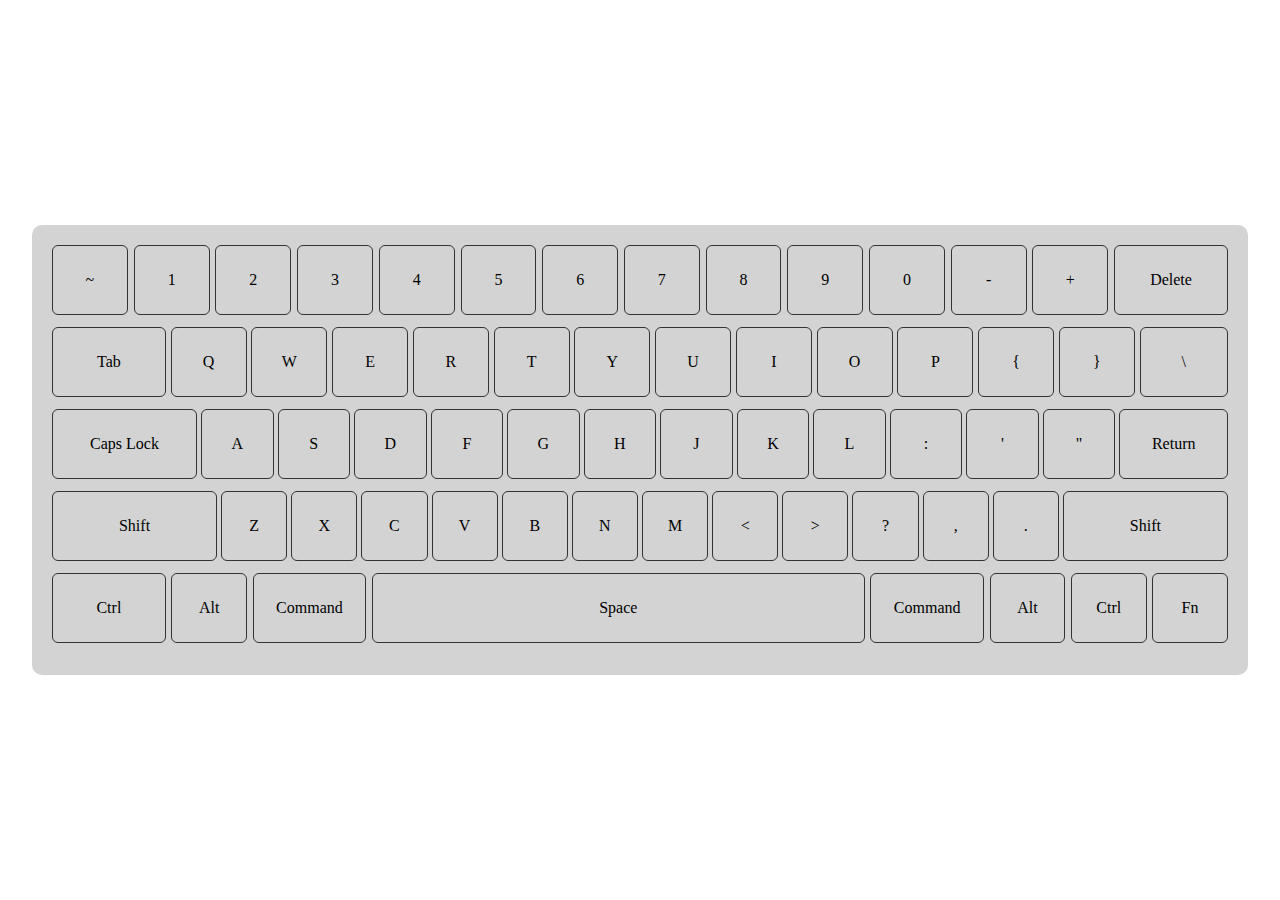
<file: Nguyen Quang Huy Anh/bai11.html>
<!DOCTYPE html>
<html lang="en">
    <head>
        <meta charset="UTF-8" />
        <meta name="viewport" content="width=device-width, initial-scale=1.0" />
        <title>Document</title>
        <link rel="stylesheet" href="bai11.css" />
    </head>
    <body>
        <div class="app">
            <div class="keyboard">
                <div class="line1">
                    <div class="key key-small1">~</div>
                    <div class="key key-small1">1</div>
                    <div class="key key-small1">2</div>
                    <div class="key key-small1">3</div>
                    <div class="key key-small1">4</div>
                    <div class="key key-small1">5</div>
                    <div class="key key-small1">6</div>
                    <div class="key key-small1">7</div>
                    <div class="key key-small1">8</div>
                    <div class="key key-small1">9</div>
                    <div class="key key-small1">0</div>
                    <div class="key key-small1">-</div>
                    <div class="key key-small1">+</div>
                    <div class="key key-small1 key-medium1">Delete</div>
                </div>

                <div class="line1 line2">
                    <div class="key key-small1 key-medium1">Tab</div>
                    <div class="key key-small1">Q</div>
                    <div class="key key-small1">W</div>
                    <div class="key key-small1">E</div>
                    <div class="key key-small1">R</div>
                    <div class="key key-small1">T</div>
                    <div class="key key-small1">Y</div>
                    <div class="key key-small1">U</div>
                    <div class="key key-small1">I</div>
                    <div class="key key-small1">O</div>
                    <div class="key key-small1">P</div>
                    <div class="key key-small1">{</div>
                    <div class="key key-small1">}</div>
                    <div class="key key-small1 key-small2">\</div>
                </div>

                <div class="line1 line3">
                    <div class="key key-small1 key-large1">Caps Lock</div>
                    <div class="key key-small1">A</div>
                    <div class="key key-small1">S</div>
                    <div class="key key-small1">D</div>
                    <div class="key key-small1">F</div>
                    <div class="key key-small1">G</div>
                    <div class="key key-small1">H</div>
                    <div class="key key-small1">J</div>
                    <div class="key key-small1">K</div>
                    <div class="key key-small1">L</div>
                    <div class="key key-small1">:</div>
                    <div class="key key-small1">'</div>
                    <div class="key key-small1">"</div>
                    <div class="key key-small1 key-medium1">Return</div>
                </div>

                <div class="line1 line4">
                    <div class="key key-small1 key-large1 key-xlarge">
                        Shift
                    </div>
                    <div class="key key-small1">Z</div>
                    <div class="key key-small1">X</div>
                    <div class="key key-small1">C</div>
                    <div class="key key-small1">V</div>
                    <div class="key key-small1">B</div>
                    <div class="key key-small1">N</div>
                    <div class="key key-small1">M</div>
                    <div class="key key-small1"><</div>
                    <div class="key key-small1">></div>
                    <div class="key key-small1">?</div>
                    <div class="key key-small1">,</div>
                    <div class="key key-small1">.</div>
                    <div class="key key-small1 key-medium1 key-xlarge">
                        Shift
                    </div>
                </div>

                <div class="line1 line4">
                    <div class="key key-small1 key-medium1">Ctrl</div>
                    <div class="key key-small1">Alt</div>
                    <div class="key key-small1 key-medium1">Command</div>
                    <div class="key key-small1 key-space">Space</div>
                    <div class="key key-small1 key-medium1">Command</div>
                    <div class="key key-small1">Alt</div>
                    <div class="key key-small1">Ctrl</div>
                    <div class="key key-small1">Fn</div>
                </div>
            </div>
        </div>
    </body>
</html>
</file>
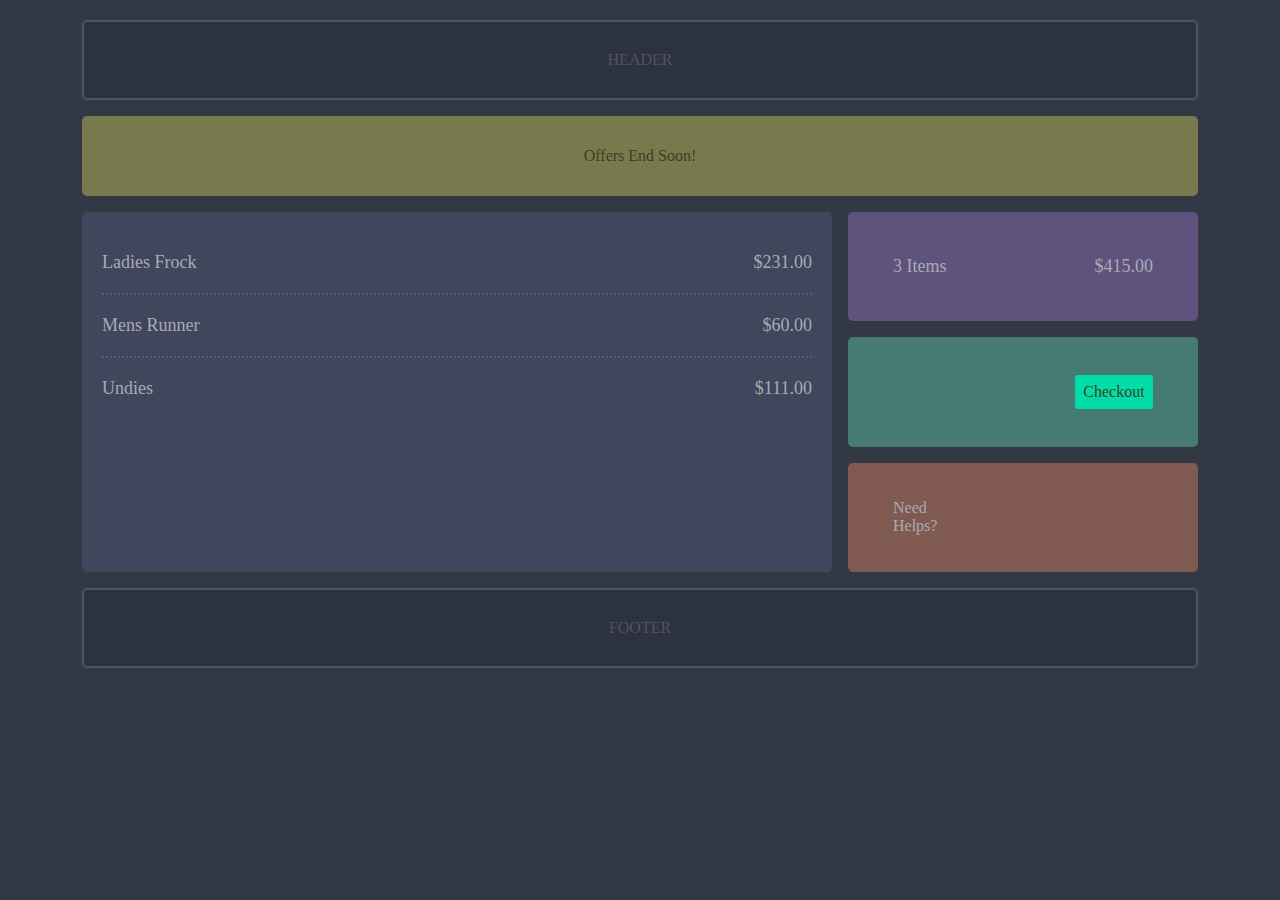
<file: Nguyen Quang Huy Anh/bai12.html>
<!DOCTYPE html>
<html lang="en">
    <head>
        <meta charset="UTF-8" />
        <meta name="viewport" content="width=device-width, initial-scale=1.0" />
        <title>Document</title>
        <link rel="stylesheet" href="bai12.css" />
    </head>
    <body>
        <div class="container">
            <div class="header">
                Header
            </div>

            <div class="main">
                <div class="offers">Offers end soon!</div>
                <div class="content">
                    <div class="content__infor">
                        <div class="wrapper">
                            <div class="item">
                                <p class="nam">Ladies Frock</p>
                                <span class="price">$231.00</span>
                            </div>
                            <div class="item">
                                <p class="nam">Mens runner</p>
                                <span class="price">$60.00</span>
                            </div>
                            <div class="item">
                                <p class="nam">Undies</p>
                                <span class="price">$111.00</span>
                            </div>
                        </div>
                    </div>
                    <div class="content__actions">
                        <div class="cart">
                            <p>3 items</p>
                            <span>$415.00</span>
                        </div>

                        <div class="checkout">
                            <a href="#" class="checkout-link">Checkout</a>
                        </div>

                        <div class="help">
                            <a href="#" class="help-link">Need helps?</a>
                        </div>
                    </div>
                </div> 
            </div>

            <div class="footer">Footer</div>
        </div>
    </body>
</html>
</file>
<file: Nguyen Quang Huy Anh/bai11.css>
* {
    margin: 0;
    padding: 0;
    box-sizing: border-box;
}

.app {
    display: flex;
    align-items: center;
    justify-content: center;
    height: 100vh;
}

.keyboard {
    background-color: lightgray;
    width: 95%;
    border-radius: 10px;
    height: 50%;
    padding: 20px;
    display: flex;
    flex-direction: column;
    gap: 12px;
}

.line1 {
    width: 100%;
    display: flex;
    flex-basis: calc(20% - 12px);
    gap: 4px;
    justify-content: space-between;
}

.key {
    display: flex;
    justify-content: center;
    align-items: center;
    border-radius: 6px;
    border: 1px solid #333;
}

.key-small1 {
    flex-basis: 6.45%;
    font-size: 16px;
}

.key-small2 {
    flex-basis: 7.5%;
}

.key-medium1 {
    flex-basis: 9.675%;
}

.key-large1 {
    flex-basis: 12.9%;
}

.key-xlarge {
    flex-basis: 16.125%;
}

.key-space {
    flex-basis: 41.925%;
}


.key:hover {
    cursor: pointer;
    background-color: rgb(193, 187, 187);
}
</file>
<file: Nguyen Quang Huy Anh/bai12.css>
* {
  margin: 0;
  padding: 0;
  box-sizing: border-box;
}

a {
  text-decoration: none;
}

body {
  background-color: rgb(51, 56, 69);
  padding: 20px;
  display: flex;
  justify-content: center;
  align-items: center;
}

.container {
  width: 90%;
}

.header {
  height: 80px;
  border-radius: 5px;
  margin-bottom: 16px;
  font-size: 16px;
  text-transform: uppercase;
  border: 2px solid rgb(79, 83, 102);
  background-color: rgb(45, 50, 63);
  color: rgb(79, 83, 102);
  display: flex;
  justify-content: center;
  align-items: center;
}

.offers {
  height: 80px;
  border-radius: 5px;
  margin-bottom: 16px;
  font-size: 16px;
  text-transform: capitalize;
  border: 0;
  background-color: rgb(120, 122, 78);
  color: rgb(62, 62, 37);
  display: flex;
  justify-content: center;
  align-items: center;
}

.content {
  display: flex;
  gap: 16px;
  height: 360px;
}

.content__infor {
  height: 360px;
  border-radius: 5px;
  margin-bottom: 16px;
  font-size: 16px;
  text-transform: capitalize;
  border: 0;
  background-color: rgb(64, 70, 91);
  color: rgb(167, 171, 180);
  flex-basis: 75%;
}

.wrapper {
  padding: 20px;
}

.item {
  display: flex;
  align-items: center;
  justify-content: space-between;
  padding: 20px 0;
  font-size: 18px;
}

.item:not(:last-child) {
  border-bottom: 2px dotted rgb(84, 92, 126);
}

.content__actions {
  flex-basis: 35%;
  height: 100%;
  display: flex;
  flex-direction: column;
}

.cart {
  height: 100px;
  border-radius: 5px;
  margin-bottom: 16px;
  font-size: 16px;
  text-transform: capitalize;
  border: 0;
  background-color: rgb(95, 82, 125);
  color: rgb(167, 171, 180);
  display: flex;
  align-items: center;
  justify-content: space-between;
  font-size: 18px;
  padding: 20px 45px;
  flex-basis: 33%;
}

.checkout {
  height: 100px;
  border-radius: 5px;
  margin-bottom: 16px;
  font-size: 16px;
  text-transform: capitalize;
  border: 0;
  background-color: rgb(69, 123, 113);
  color: rgb(62, 62, 37);
  display: flex;
  align-items: center;
  justify-content: flex-end;
  padding: 20px 45px;
  flex-basis: 33%;
}

.help {
  height: 100px;
  border-radius: 5px;
  margin-bottom: 0;
  font-size: 16px;
  text-transform: capitalize;
  border: 0;
  background-color: rgb(128, 90, 80);
  color: rgb(167, 171, 180);
  display: flex;
  align-items: center;
  justify-content: flex-start;
  padding: 20px 45px;
  flex-basis: 33%;
}

.checkout-link {
  background-color: rgb(0, 221, 169);
  width: 30%;
  border-radius: 3px;
  color: rgb(62, 62, 37);
  display: flex;
  justify-content: center;
  align-items: center;
  padding: 8px;
}

.help-link {
  background-color: transparent;
  width: 30%;
  border-radius: 0;
  color: rgb(167, 171, 180);
  display: flex;
  justify-content: center;
  align-items: center;
}

.footer {
  height: 80px;
  border-radius: 5px;
  margin-bottom: 16px;
  font-size: 16px;
  text-transform: uppercase;
  border: 2px solid rgb(79, 83, 102);
  background-color: rgb(45, 50, 63);
  color: rgb(79, 83, 102);
  display: flex;
  justify-content: center;
  align-items: center;
  margin-top: 16px;
}/*# sourceMappingURL=bai12.css.map */
</file>
